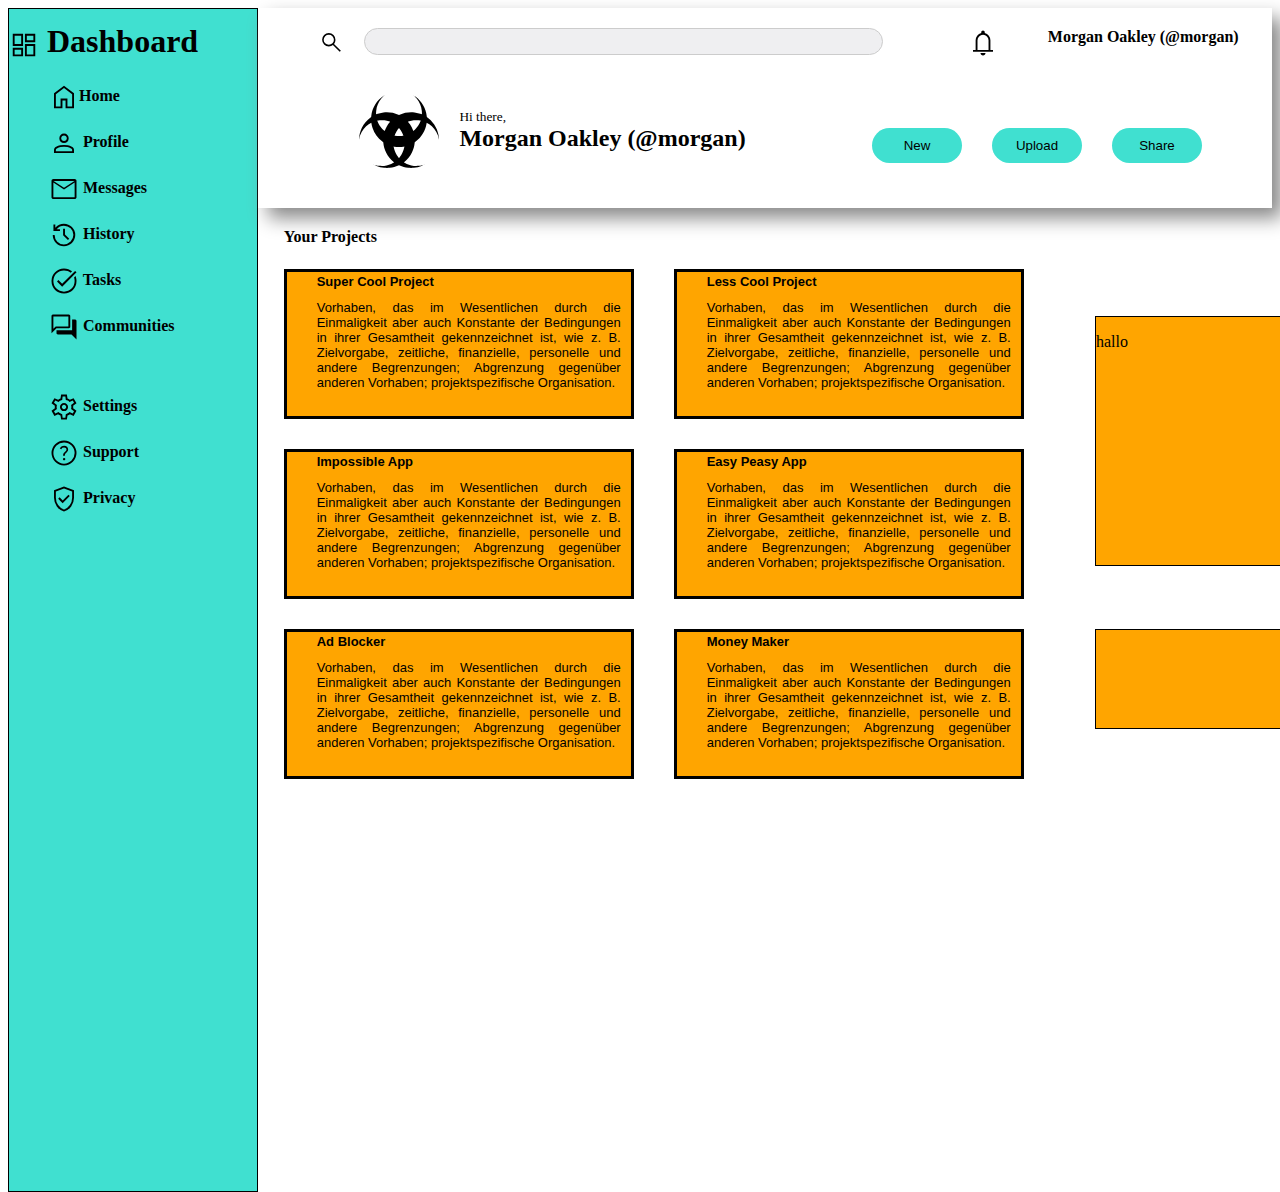
<file: Admin_Dashboard/index.html>
<!DOCTYPE html>
<html lang="en">
<head>
    <meta charset="UTF-8">
    <meta http-equiv="X-UA-Compatible" content="IE=edge">
    <meta name="viewport" content="width=1.0, initial-scale=1.0">
    <title>Admin Dashboard</title>
    <link rel="stylesheet" href="style.css">
    <link rel="icon" href="splash.png">
</head>

<body>
    <div class="admin">
        <Nav class="leftSide">
            <h1 style="line-height: 20px;"><img src="dashboard.svg" alt="" style="vertical-align: middle; width: 30px;"> Dashboard</h1>
            <ul style="line-height: 20px;"><img src="home.svg" style="vertical-align: middle; width: 30px;" alt="">Home</ul>
            <ul style="line-height: 20px;"> <img src="person.svg" alt="" style="vertical-align: middle; width: 30px;"> Profile</ul>
            <ul style="line-height: 20px;"> <img src="mail.svg" style="vertical-align: middle; width: 30px;" alt=""> Messages</ul>
            <ul style="line-height: 20px;"> <img src="history.svg" style="vertical-align: middle; width: 30px;" alt=""> History</ul>
            <ul style="line-height: 20px;"> <img src="task.svg" alt="" style="vertical-align: middle; width: 30px;"> Tasks</ul>
            <ul style="line-height: 20px;"> <img src="forum.svg" alt="" style="vertical-align: middle; width: 30px;"> Communities</ul>
            <br>
            <ul style="line-height: 20ox;"> <img src="settings.svg" alt="" style="vertical-align: middle; width: 30px;"> Settings</ul>
            <ul style="line-height: 20px;"> <img src="support.svg" alt="" style="vertical-align: middle; width: 30px;">  Support</ul>
            <ul style="line-height: 20px;"> <img src="privarcy.svg" alt="" style="vertical-align: middle; width: 30px;"> Privacy</ul>
        </nav>
        <div class="topSide">
            <div id="searchBar">
                <img id = "searchIcon" style="vertical-align: middle; width: 25px;" src="search.svg" alt=""><input type="text" id="search">
            </div>
            <div class="textIcon">
                <img style="width: 80px; height: auto;" src="pb.svg" alt="">
                <p style="font-size: smaller;">Hi there, <br>
                <b style = "font-size:x-large">Morgan Oakley (@morgan)</b></p>
            </div>
            <div class="topBars">
                <button type="button">New</button>
                <button type="button">Upload</button>
                <button type="button">Share</button>
            </div>
            <div class="topRight">
                <img style="width: 30px; height: auto; vertical-align: middle;" src="bell.svg" alt="">
                <b style = "font-size:medium">Morgan Oakley (@morgan)</b></p>
            </div>
        </div>
        <div class="centerSide">
            <b id = "textCenter">Your Projects</b>
            <div class="containerMiddle">
                <div id = "first">
                    <b>Super Cool Project</b><br>
                    <p>Vorhaben, das im Wesentlichen durch die Einmaligkeit aber auch Konstante der Bedingungen in ihrer Gesamtheit gekennzeichnet ist, wie z. B. Zielvorgabe, zeitliche, finanzielle, personelle und andere Begrenzungen; Abgrenzung gegenüber anderen Vorhaben; projektspezifische Organisation.</p>
                </div>
                <div id = "second">
                    <b>Less Cool Project</b><br>
                    <p>Vorhaben, das im Wesentlichen durch die Einmaligkeit aber auch Konstante der Bedingungen in ihrer Gesamtheit gekennzeichnet ist, wie z. B. Zielvorgabe, zeitliche, finanzielle, personelle und andere Begrenzungen; Abgrenzung gegenüber anderen Vorhaben; projektspezifische Organisation.</p>
                </div>
                <div id = "third">
                    <b>Impossible App</b><br>
                    <p>Vorhaben, das im Wesentlichen durch die Einmaligkeit aber auch Konstante der Bedingungen in ihrer Gesamtheit gekennzeichnet ist, wie z. B. Zielvorgabe, zeitliche, finanzielle, personelle und andere Begrenzungen; Abgrenzung gegenüber anderen Vorhaben; projektspezifische Organisation.</p>
                </div>
                <div id = "fourth">
                    <b>Easy Peasy App</b><br>
                    <p>Vorhaben, das im Wesentlichen durch die Einmaligkeit aber auch Konstante der Bedingungen in ihrer Gesamtheit gekennzeichnet ist, wie z. B. Zielvorgabe, zeitliche, finanzielle, personelle und andere Begrenzungen; Abgrenzung gegenüber anderen Vorhaben; projektspezifische Organisation.</p>
                </div>
                <div id = "fith">
                    <b>Ad Blocker</b><br>
                    <p>Vorhaben, das im Wesentlichen durch die Einmaligkeit aber auch Konstante der Bedingungen in ihrer Gesamtheit gekennzeichnet ist, wie z. B. Zielvorgabe, zeitliche, finanzielle, personelle und andere Begrenzungen; Abgrenzung gegenüber anderen Vorhaben; projektspezifische Organisation.</p>
                </div>
                <div id = "sixth">
                    <b>Money Maker</b><br>
                    <p>Vorhaben, das im Wesentlichen durch die Einmaligkeit aber auch Konstante der Bedingungen in ihrer Gesamtheit gekennzeichnet ist, wie z. B. Zielvorgabe, zeitliche, finanzielle, personelle und andere Begrenzungen; Abgrenzung gegenüber anderen Vorhaben; projektspezifische Organisation.</p>
                </div>
            </div>
            <div class="centerRightSide">
                <div id ="topTop">
                    <p>hallo</p>
                </div>
                <div id ="topBottom">
                </div>
            </div>
        </div>
    </div>
</body>

</html>
</file>
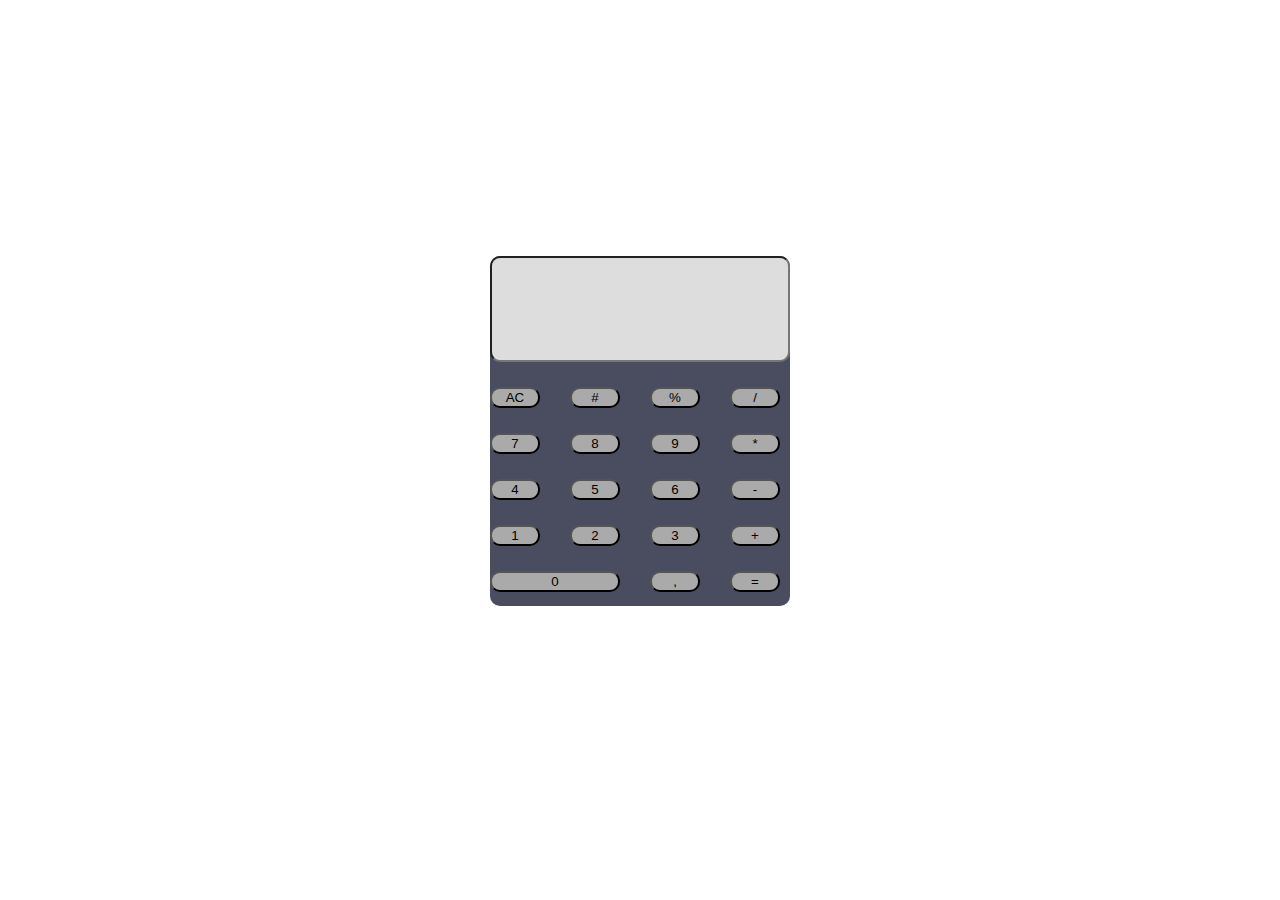
<file: Calculator-javascript/index.html>
<!DOCTYPE html>
<html lang="en">
  <head>
    <title>Calculator</title>
    <meta charset="UTF-8">
    <meta name="viewport" content="width=device-width, initial-scale=1">
    <link href="style.css" rel="stylesheet">
  </head>
  <body>
    <div class = "CalcBody">
     <div class = "inputField">
     <input type = "text" id = "numberField"readonly> </input>
       <button id = "inputAC" onclick = reset()>AC</button>
       <button id = "inputRout" >#</button>
       <button id = "inputPercent" >%</button>
       <button id = "inputDiv" onclick = divide>/</button>
       <button id = "inputSeven" onclick = append("7")>7</button>
       <button id = "inputEight" onclick = append("8")>8</button>
       <button id = "inputNine" onclick = append("9")>9</button>
       <button id = "inputMultiply" onclick = mult()>*</button>
       <button id = "inputFour" onclick = append("4")>4</button>
       <button id = "inputFive" onclick = append("5")>5</button>
       <button id = "inputSix" onclick = append("6")>6</button>     
       <button id = "inputSub" onclick = sub()>-</butt  on>
       <button id = "inputOne" onclick = append("1")>1</button>
       <button id = "inputTwo" onclick = append("2")>2</button>
       <button id = "inputThree" onclick = append("3")>3</button>
       <button id = "inputAdd" onclick = add()>+</button>
       <button id = "inputZero" onclick = append("0")>0</button>
       <button id = "inputComma">,</button>
       <button id = "inputSum" onclick = sum()>=</button>
     </div> 
    </div>
    <script src = "script.js"></script>
  </body>
</html>
</file>
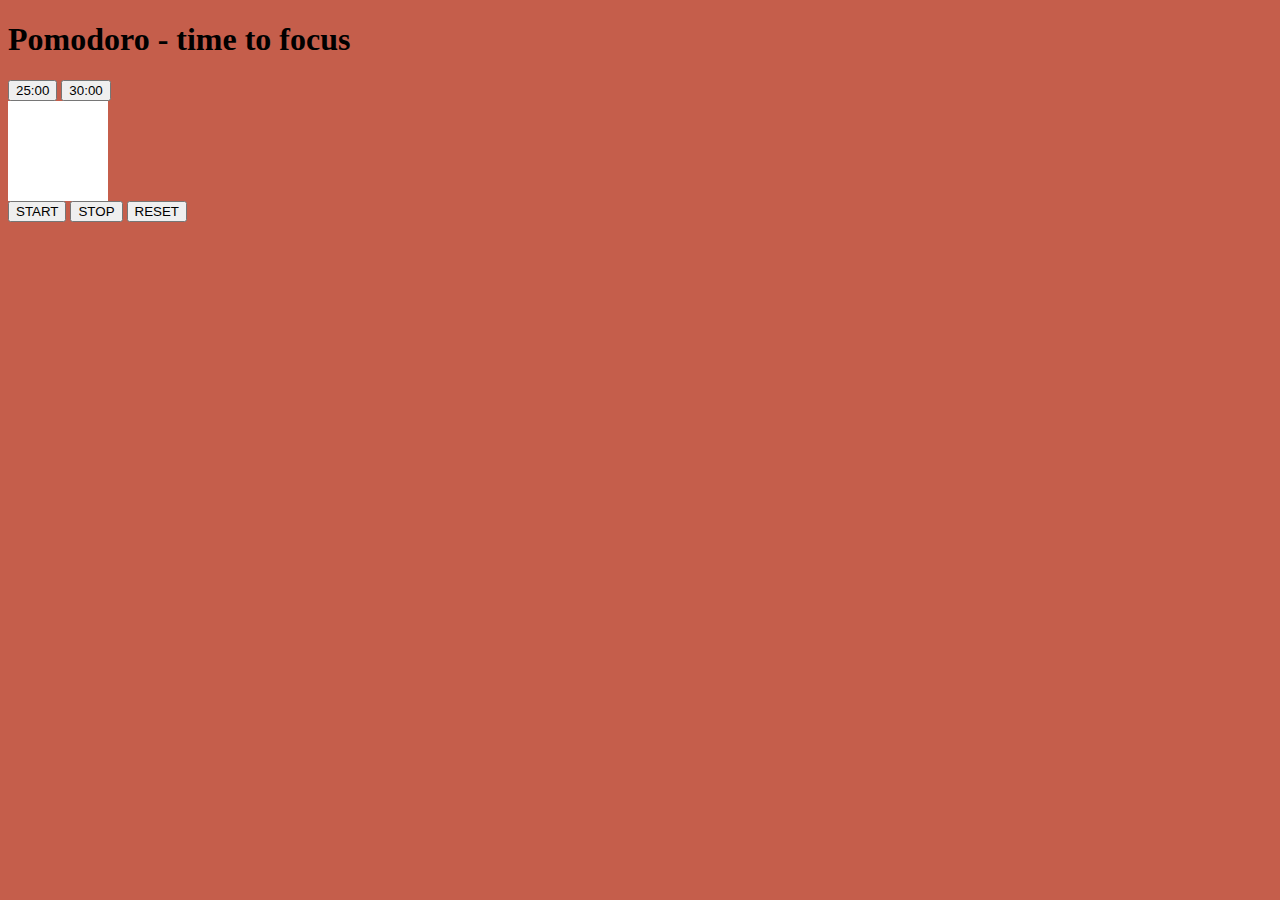
<file: Pomodorotimer/index.html>
<!DOCTYPE html>
<html lang="en">
  <head>
    <title>Pomodoro Timer</title>
    <meta charset="UTF-8">
    <meta name="viewport" content="width=device-width, initial-scale=1">
    <link href="style.css" rel="stylesheet">
    <link rel="icon"  href="tomato.png">
  </head>
  <body>
    <h1>Pomodoro - time to focus</h1>
    <div class = "timerBlock">
      <div class = "firstRow">
        <button id = "twntyFive" type="button">25:00</button>
        <button id = "thirty" type="button">30:00</button>
      </div>
      <div class = "seconRow">
        <div id="doisas"></div>
      </div>
      <div class = "thirdRow">
        <button id = "startTimer" type="button">START</button>
        <button type="button">STOP</button>
        <button id = "resetTimer" type="button">RESET</button>
      </div>
    </div>
    <script src = "script.js">  </script>
  </body>
</html>
</file>
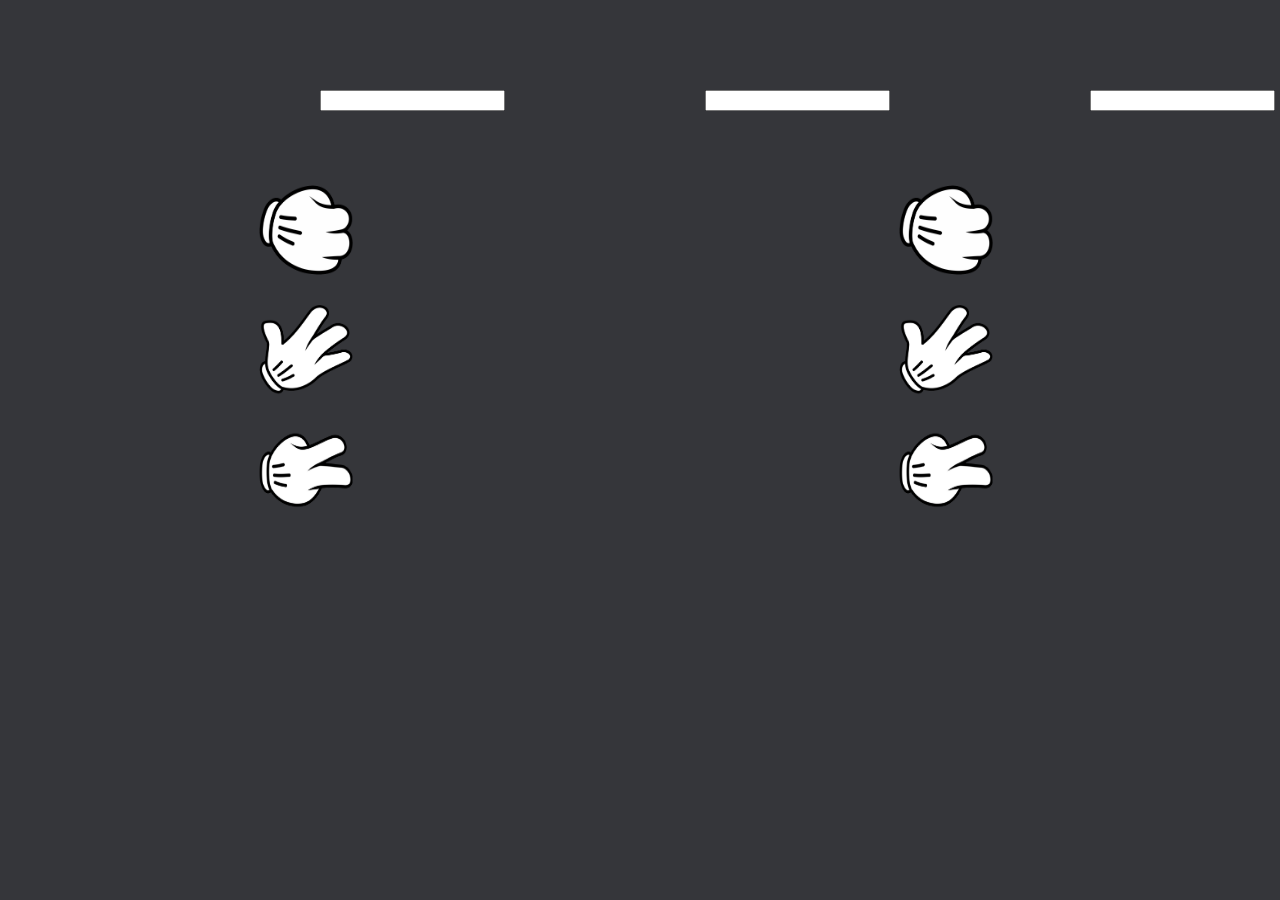
<file: RockPaperScissors/index.html>
<!DOCTYPE html>
<html lang="en">
  <head>
    <title>Rock Paper Scissors</title>
    <meta charset="UTF-8">
    <meta name="viewport" content="width=device-width, initial-scale=1">
    <link href="style.css" rel="stylesheet">
  </head> 
  <body>
    <div class = "textFields">
      <input id = "playerText" type="text" name="">
      <input id = "winnerIs" type="text" name="">
      <input id = "compText" type="text" name="">
    </div>
    <div class = "player">
      <img id = "rockPlayer" src="images/rockNew.png" alt="">
      <img id = "paperPlayer" src="images/paperNew.png" alt="">
      <img id = "scissorsPlayer" src="images/scissorsNew.png" alt="">
      <div class = "buttonPlayer">
        <button id = "buttonRockPlayer" type="button"></button>
        <button id = "buttonPaperPlayer"type="button"></button>
        <button id = "buttonScissorsPlayer"type="button"></button>
      </div>
    </div>
    <div class = "comp">
      <img id = "rockEnemy" src="images/rockNew.png" alt="">
      <img id = "paperEnemy" src="images/paperNew.png" alt="">
      <img id = "scissorsEnemy" src="images/scissorsNew.png" alt="">
      <script src = "script.js"></script>
    </div>
  </body>
</html>
</file>
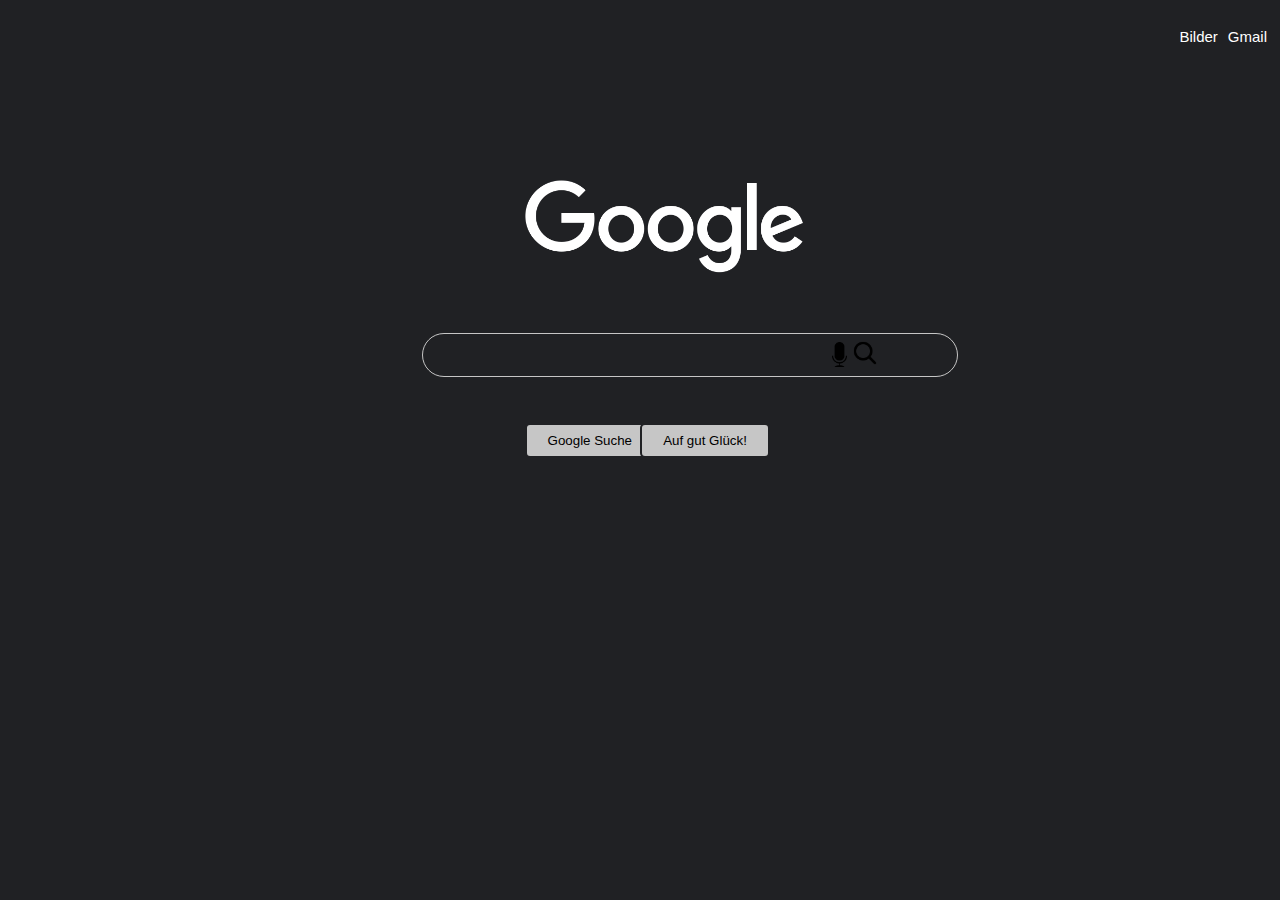
<file: repos/test_site/main/index.html>
<!DOCTYPE html>
<html lang="en">
  <head>
    <title>Google</title>
    <meta charset="UTF-8">
    <meta name="viewport" content="width=device-width, initial-scale=1">
    <link href="style.css" rel="stylesheet">
    <link href="googllogo.png" rel = "icon">
  </head>
  <body>
  <div class = "Googlefront">
    <img class = "lupe" src="lupe.png" alt="Error404">
    <img class = "logo" src="googlelogo.png" alt="Error404">
    <img class = "mic" src="micro.png" alt="Error404">
  </div>
  <div>
    <p id = "gmail">Gmail</p>
    <p id = "bilder">Bilder</p>
  </div>
  <div class = searchengine>
    <input type="text" name="search" placeholder="">
  </div>
  <div>
    <button class="suche" type="button">Google Suche</button>
    <button id = "gluk" class = "suche" type="button">Auf gut Glück!</button>
  </div>
  </body>
</html>
</file>
<file: Admin_Dashboard/style.css>
.admin {
    display: flex;
    flex-wrap: wrap;

    display: grid;
    height: 100vh;

    grid-template-rows: 200px;
    grid-template-columns: 250px;
    
   grid-template-areas: "b a a" 
                        "b c c"
                        "b c c"; 
}

.topSide {
    grid-area: a;
    border:1px transparent black;
    background-color: white;
    color:black;
    box-shadow: 10px 10px 18px #888888;
}
.leftSide {
    flex: 0 0 120px;
    grid-area: b;
    background-color: turquoise;
    border: 1px solid black;
    color: black;
    font-weight: bold;

}
#search {
    position: relative;
    left: 8%;
    margin-top: 2%;
    border-radius: 15px;
    border: 1px solid #ccc;
    background-color:#8892;
    padding: 5px;
    width: 50%;
}
#searchIcon {
    position: relative;
    left: 6%;
}
.textIcon {
    display: grid;
    grid-template-columns: 100px 300px;
    position: relative;
    top: 20%;
    left:10%;
}
.topBars {
    display:flex;
    float: right;
    margin-right: 70px;
    gap: 30px;
}
.topBars > * {
    border-radius: 30px;
    border: transparent;
    background-color: turquoise;
    width: 90px;
    height: 35px;
    color:black;
}

.topRight {
    display: grid;
    grid-template-columns: 80px 300px;
    position: relative;
    left:70%;
    margin-top: -100px;
}

#textCenter {
    position: relative;
    top: 2%;
    left: 3%;
}

.containerMiddle {
    display: grid;
    grid-template-columns: 350px 350px;
    grid-template-rows: 150px 150px 150px;
    column-gap: 40px;
    row-gap: 30px;
    margin-left: 3%;
    margin-top: 5%;
}

.containerMiddle > * {
    border: 3px solid black;
    background-color: orange;
    text-align:justify;
}

#first > *, #second > *, #third > *, #fourth > *, #fith > *, #sixth > *{
    margin: 10px;
    font-size: 13px;
    margin-left: 30px;
    font-family: Arial, Helvetica, sans-serif;
}

.centerRightSide {
    display: grid;
    grid-template-columns: 200px;
    grid-template-rows: 250px 100px;
    row-gap: 63px;
    float:right;
    position: relative;
    top: -47%;
    left:21%;
}

.centerRightSide > * {
    border: 1px solid black;
    background-color: orange;
}
</file>
<file: Calculator-javascript/style.css>
body {
  display:flex;
  justify-content:center;
  margin-top:20%;
}

.CalcBody {
  background-color:#494D5F;
  width:300px;
  height:350px;
  border-radius:10px;
}

.inputField {
  display:flex;
  flex-direction:row;
  flex-wrap:wrap;
  flex: 1 1 auto;
  gap:30px;
  border-radius:10px;
}

.inputField > * {
  background-color:#AAAAAA;
  width:50px;
  height:auto;
  display:flex;
  margin-bottom:-5px;
  justify-content:center;
  border-radius:10px;
}

.inputField > #inputZero {
  width:130px;
} 

#numberField {
  width:300px;
  height:100px;
  background:#DDDDDD;
  text-align:right;
  border-radius:10px;
}
</file>
<file: Pomodorotimer/style.css>
body {
  background-color: #C55E4B;
}
#doisas {
  background-color:white;
  height:100px;
  width:100px;
  color:black;
  text-align:center;
}
</file>
<file: RockPaperScissors/style.css>
body {
  background-color:#35363A;
}
img{
  width:100px;
  height:100px;
}
.player {
  display:flex;
  flex-direction: column;
  gap:20px;
  position:absolute;
  top:20%;
  left:20%;
}
.comp{
  display:flex;
  flex-direction:column;
  gap:20px;
  position:absolute;
  top:20%;
  left:70%;
}
.textFields {
  display:flex;
  gap:200px;
  position:absolute;
  top:10%;
  left:25%;
}
button {
  width:50px;
  height:50px;
  /* Makes button invisible */
  background:transparent;
  color:none;
  border:none;
}
.buttonPlayer {
  display:none;
  display:flex;
  flex-direction: column;
  gap:70px;
  position:absolute;
  top:10%;
  left:20%;
}
</file>
<file: repos/test_site/main/style.css>
body {
  background: #202124; 
}

.logo {
  width:280px;
  height:auto;
  top:20%;
  left:41%;
  position: absolute;
  color:#bdc1c6;
}
#gmail {
  font-family:"Arial";
  float:right;
  font-size:15px;
  color:white;
  padding:5px;
}

#bilder {
  font-family:"Arial";
  font-size:15px;
  color:white;
  float:right;
  padding:5px;
}

input {
  background: transparent;
  position: absolute;
  left:33%;
  top: 37%;
  height:28px;
  width:520px;
  border-style: solid;
  border-width:0.5px;
  border-radius: 25px;
  border-color:#C6C6C6;
  color:white;
  padding:7px;
}

#gluk {

  left:50%;
}

.mic {
  height:25px;
  width:auto;
  position:absolute;
  top:38%;
  left:65%;
}

.lupe {
  position:absolute;
  height:40px;
  width: auto;
  top:37%;
  left: 66%;
}

.suche{
  position:absolute;
  top:47%;
  left:41%;
  height:35px;
  width:130px;
  background-color:#C6C6C6;
  border-style:solid;
  border-color:#202124;
  border-radius:5px;
}

.suche:hover {
  background-color:red;
}
</file>
